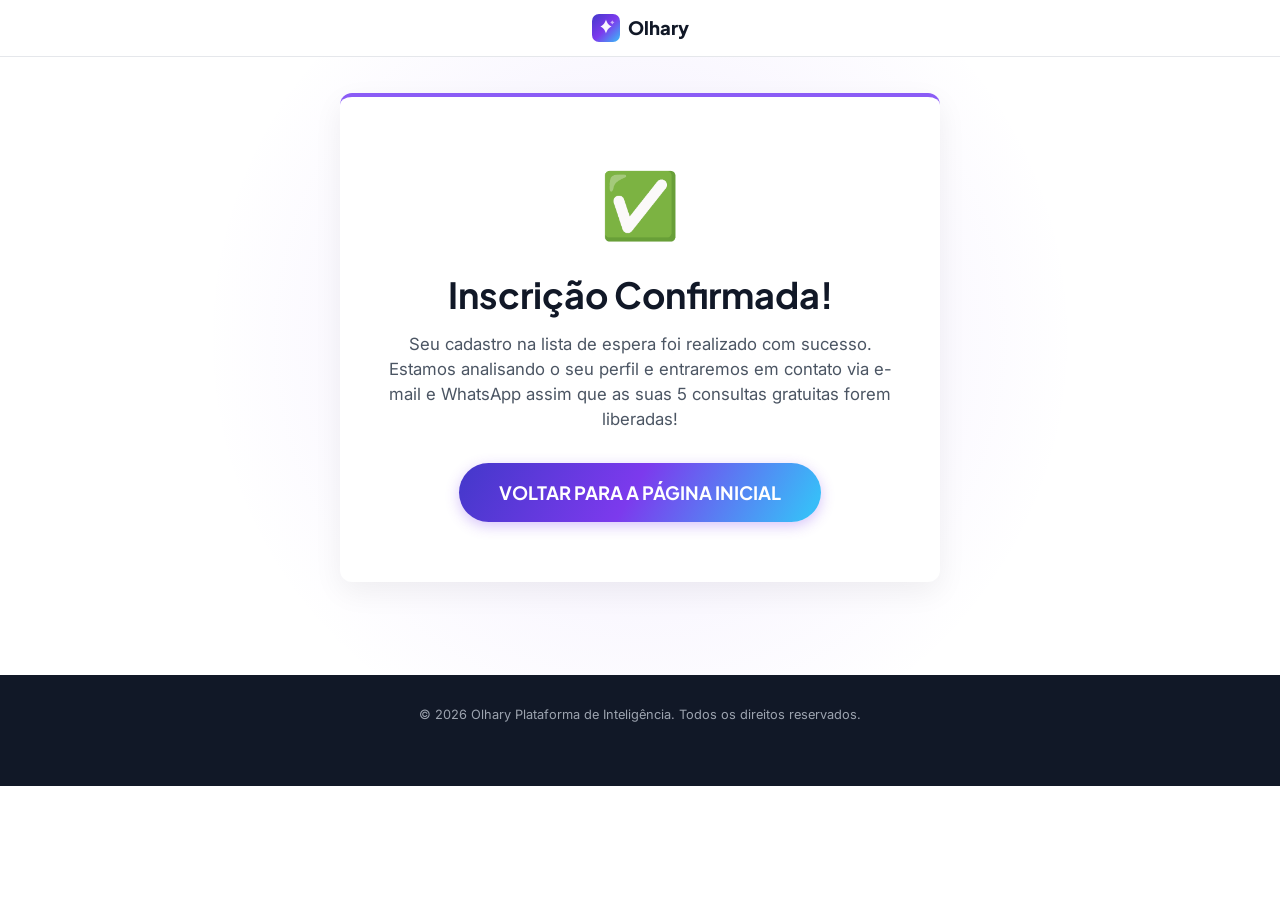
<file: obg/index.html>
<!DOCTYPE html>
<html lang="pt-BR">
<head>
  <meta charset="UTF-8">
  <meta name="viewport" content="width=device-width, initial-scale=1.0">
  <meta name="robots" content="noindex, nofollow">
  
  <title>Obrigado! | Olhary</title>
  <link rel="icon" type="image/svg+xml" href="data:image/svg+xml,<svg xmlns='http://www.w3.org/2000/svg' viewBox='0 0 100 100'><circle cx='50' cy='50' r='40' fill='%236366f1'/></svg>">
  <link rel="stylesheet" href="../style.css">
  
  <style>
    .thank-you-section {
      min-height: 75vh;
      display: flex;
      align-items: center;
      justify-content: center;
      text-align: center;
      position: relative;
    }
    .thank-you-box {
      background: var(--bg-main);
      padding: 60px 40px;
      border-radius: var(--border-radius-lg);
      box-shadow: var(--shadow-lg);
      max-width: 600px;
      margin: 0 auto;
      border-top: 4px solid var(--primary);
      position: relative;
    }
    .icon-success {
      font-size: 4rem;
      margin-bottom: 20px;
    }
    .hero-glow-back {
      position: absolute;
      top: 50%;
      left: 50%;
      transform: translate(-50%, -50%);
      width: 100%;
      height: 100%;
      background: radial-gradient(circle, rgba(139, 92, 246, 0.12) 0%, transparent 60%);
      z-index: -1;
    }
  </style>
</head>
<body>

  <!-- ==========================================================================
       HEADER
       ========================================================================== -->
  <header class="site-header">
    <div class="container header-container" style="justify-content: center;">
      <a href="../" class="logo" id="header-logo">
        <div class="logo-icon">
          <svg viewBox="0 0 40 40" fill="none" xmlns="http://www.w3.org/2000/svg" aria-hidden="true" width="28" height="28"><defs><linearGradient id="_r_3_" gradientUnits="userSpaceOnUse" x1="0" y1="0" x2="40" y2="40"><stop offset="0%" stop-color="#4338ca"></stop><stop offset="50%" stop-color="#7c3aed"></stop><stop offset="100%" stop-color="#38bdf8"></stop></linearGradient></defs><rect width="40" height="40" rx="10" fill="url(#_r_3_)"></rect><path d="M20 8 C20 8, 22 16, 28 18 C22 20, 20 28, 20 28 C20 28, 18 20, 12 18 C18 16, 20 8, 20 8Z" fill="white" opacity="0.95"></path><path d="M29 9 C29 9, 29.8 11.5, 32 12 C29.8 12.5, 29 15, 29 15 C29 15, 28.2 12.5, 26 12 C28.2 11.5, 29 9, 29 9Z" fill="white" opacity="0.6"></path></svg>
        </div>
        Olhary
      </a>
    </div>
  </header>

  <!-- ==========================================================================
       THANK YOU SECTION
       ========================================================================== -->
  <section class="section-padding thank-you-section">
    <div class="hero-glow-back"></div>
    <div class="container">
      <div class="thank-you-box">
        <div class="icon-success">✅</div>
        <h2>Inscrição Confirmada!</h2>
        <p class="hero-description" style="margin-bottom: 30px;">
          Seu cadastro na lista de espera foi realizado com sucesso. Estamos analisando o seu perfil e entraremos em contato via e-mail e WhatsApp assim que as suas 5 consultas gratuitas forem liberadas!
        </p>
        <a href="../" class="btn btn-primary btn-pulse">VOLTAR PARA A PÁGINA INICIAL</a>
      </div>
    </div>
  </section>

  <!-- ==========================================================================
       FOOTER
       ========================================================================== -->
  <footer class="site-footer" style="margin-top: 0; padding-top: 30px; border-top: none;">
    <div class="container" style="text-align: center;">
      <p>&copy; 2026 Olhary Plataforma de Inteligência. Todos os direitos reservados.</p>
    </div>
  </footer>

</body>
</html>
</file>
<file: style.css>
/* ==========================================================================
   DESIGN SYSTEM & VARIABLES (LIGHT THEME)
   ========================================================================== */
@import url('https://fonts.googleapis.com/css2?family=Plus+Jakarta+Sans:wght@300;400;500;600;700;800&family=Inter:wght@300;400;500;600;700&display=swap');

:root {
  /* Fonts */
  --font-heading: 'Plus Jakarta Sans', -apple-system, BlinkMacSystemFont, "Segoe UI", Roboto, sans-serif;
  --font-body: 'Inter', -apple-system, BlinkMacSystemFont, "Segoe UI", Roboto, sans-serif;

  /* Color Palette (Light Theme) */
  --bg-main: #ffffff;
  --bg-alt: #f9fafb;
  --bg-accent: #f5f3ff; /* Light purple background */
  --border-color: #e5e7eb;
  
  /* Primary & Accents */
  --primary: #8b5cf6;         /* Olhary Purple */
  --primary-hover: #7c3aed;
  --primary-rgb: 139, 92, 246;
  --color-brand-blue-light: #4338ca; 
  --color-brand-electric: #7c3aed; 
  --color-brand-sky: #38bdf8; 
  --accent-gold: #f59e0b;     /* Warning / Highlight Gold */
  --accent-red: #ef4444;      /* Price strikeout / Alert red */

  /* Text Colors */
  --text-main: #111827;       /* Dark slate / charcoal */
  --text-muted: #4b5563;     /* Gray */
  --text-dim: #9ca3af;       /* Light gray */
  
  /* Layout & Spacing */
  --container-max: 1140px;
  --transition-smooth: all 0.25s cubic-bezier(0.4, 0, 0.2, 1);
  --border-radius-lg: 12px;
  --border-radius-md: 8px;
  --border-radius-full: 9999px;
  --shadow-sm: 0 1px 3px rgba(0, 0, 0, 0.05);
  --shadow-md: 0 4px 15px rgba(0, 0, 0, 0.05);
  --shadow-lg: 0 10px 30px rgba(0, 0, 0, 0.06);
}

/* ==========================================================================
   RESET & BASE STYLES
   ========================================================================== */
*, *::before, *::after {
  box-sizing: border-box;
  margin: 0;
  padding: 0;
}

html {
  scroll-behavior: smooth;
  font-size: 16px;
}

body {
  font-family: var(--font-body);
  background-color: var(--bg-main);
  color: var(--text-main);
  line-height: 1.5;
  -webkit-font-smoothing: antialiased;
  overflow-x: hidden;
}

/* ==========================================================================
   LAYOUT UTILITIES
   ========================================================================== */
.container {
  width: 100%;
  max-width: var(--container-max);
  margin: 0 auto;
  padding: 0 24px;
}

.section-padding {
  padding: 80px 0;
}

@media (max-width: 768px) {
  .section-padding {
    padding: 50px 0;
  }
}

/* Typography elements */
h1, h2, h3, h4 {
  font-family: var(--font-heading);
  font-weight: 700;
  color: var(--text-main);
  line-height: 1.2;
}

h2 {
  font-size: 2.25rem;
  margin-bottom: 16px;
  text-align: center;
}

@media (max-width: 768px) {
  h2 {
    font-size: 1.8rem;
  }
}

.section-tag {
  display: inline-block;
  color: var(--primary);
  font-family: var(--font-heading);
  font-size: 0.8rem;
  font-weight: 700;
  text-transform: uppercase;
  letter-spacing: 0.12em;
  margin-bottom: 12px;
  text-align: center;
  width: 100%;
}

.section-subtitle {
  text-align: center;
  font-size: 1.1rem;
  color: var(--text-muted);
  max-width: 750px;
  margin: 0 auto 48px auto;
}

p {
  color: var(--text-muted);
}

/* Highlight tags */
.highlight-text {
  background-image: linear-gradient(120deg, var(--color-brand-blue-light) 0%, var(--color-brand-electric) 25%, var(--color-brand-sky) 50%, var(--color-brand-electric) 75%, var(--color-brand-blue-light) 100%);
  background-size: 200% auto;
  -webkit-background-clip: text;
  -webkit-text-fill-color: transparent;
  animation: gradientFlow 3s linear infinite;
}

.highlight-bg {
  background-color: var(--bg-accent);
  color: var(--primary);
  padding: 2px 6px;
  border-radius: 4px;
  font-weight: 700;
}

/* ==========================================================================
   BUTTONS & CTA
   ========================================================================== */
.btn {
  display: inline-flex;
  align-items: center;
  justify-content: center;
  padding: 16px 40px;
  border-radius: var(--border-radius-full);
  font-family: var(--font-heading);
  font-weight: 700;
  font-size: 1.15rem;
  text-decoration: none;
  cursor: pointer;
  transition: var(--transition-smooth);
  border: none;
  text-align: center;
}

.btn-primary {
  background-image: linear-gradient(120deg, var(--color-brand-blue-light) 0%, var(--color-brand-electric) 25%, var(--color-brand-sky) 50%, var(--color-brand-electric) 75%, var(--color-brand-blue-light) 100%);
  background-size: 200% auto;
  animation: gradientFlow 3s linear infinite;
  color: #ffffff;
  box-shadow: 0 4px 14px rgba(124, 58, 237, 0.3);
}

.btn-primary:hover {
  transform: translateY(-1px);
  box-shadow: 0 6px 18px rgba(124, 58, 237, 0.4);
}

.btn-pulse {
  animation: pulse-glow-light 2.5s infinite;
}

@keyframes gradientFlow {
  0% { background-position: 0% 50%; }
  100% { background-position: 200% 50%; }
}

@keyframes pulse-glow-light {
  0% {
    box-shadow: 0 0 0 0 rgba(22, 60, 72, 0.6);
  }
  70% {
    box-shadow: 0 0 0 12px rgba(22, 60, 72, 0);
  }
  100% {
    box-shadow: 0 0 0 0 rgba(22, 60, 72, 0);
  }
}

/* ==========================================================================
   IMAGE / MOCKUP CSS PLACEHOLDERS
   ========================================================================== */
.placeholder-box {
  width: 100%;
  background-color: #f3f4f6;
  border: 2px dashed #d1d5db;
  border-radius: var(--border-radius-lg);
  display: flex;
  flex-direction: column;
  align-items: center;
  justify-content: center;
  padding: 40px 20px;
  text-align: center;
  color: var(--text-muted);
  min-height: 280px;
  position: relative;
  overflow: hidden;
}

.placeholder-box::before {
  content: "";
  position: absolute;
  width: 150px;
  height: 150px;
  background-color: rgba(0, 194, 123, 0.08);
  border-radius: 50%;
  z-index: 1;
}

.placeholder-title {
  font-family: var(--font-heading);
  font-weight: 700;
  font-size: 1rem;
  color: var(--text-main);
  margin-top: 12px;
  z-index: 2;
  text-transform: uppercase;
  letter-spacing: 0.05em;
}

.placeholder-desc {
  font-size: 0.85rem;
  color: var(--text-muted);
  margin-top: 6px;
  z-index: 2;
  max-width: 250px;
}

.placeholder-icon {
  font-size: 2.5rem;
  z-index: 2;
  color: var(--primary);
}

/* Specific placeholder types */
.placeholder-circle {
  border-radius: 50%;
  width: 320px;
  height: 320px;
  margin: 0 auto;
}

.placeholder-desktop {
  min-height: 350px;
}

.placeholder-macbook {
  aspect-ratio: 16 / 10;
  max-width: 480px;
  margin: 0 auto;
}

.placeholder-phone {
  width: 260px;
  height: 520px;
  border-radius: 36px;
  border: 8px solid #374151;
  background-color: #1f2937;
  padding: 16px;
  margin: 0 auto;
  position: relative;
  box-shadow: var(--shadow-lg);
}

/* ==========================================================================
   HEADER
   ========================================================================== */
.site-header {
  position: fixed;
  top: 0;
  left: 0;
  width: 100%;
  z-index: 1000;
  background-color: rgba(255, 255, 255, 0.9);
  backdrop-filter: blur(8px);
  -webkit-backdrop-filter: blur(8px);
  border-bottom: 1px solid var(--border-color);
  padding: 14px 0;
  transition: var(--transition-smooth);
}

.header-container {
  display: flex;
  align-items: center;
  justify-content: space-between;
}

.logo {
  display: flex;
  align-items: center;
  gap: 8px;
  font-family: var(--font-heading);
  font-weight: 800;
  font-size: 1.15rem;
  color: var(--text-main);
  text-decoration: none;
}

.logo-icon {
  color: var(--primary);
  display: flex;
  align-items: center;
}

.header-cta {
  padding: 10px 24px;
  font-size: 0.85rem;
}

/* ==========================================================================
   HERO SECTION
   ========================================================================== */
.hero {
  position: relative;
  padding-top: 140px;
  padding-bottom: 80px;
  background: radial-gradient(circle at 80% 20%, rgba(0, 194, 123, 0.05) 0%, transparent 45%);
}

.hero-grid {
  display: grid;
  grid-template-columns: 1.2fr 1fr;
  gap: 50px;
  align-items: center;
}

@media (max-width: 992px) {
  .hero-grid {
    grid-template-columns: 1fr;
    text-align: center;
    gap: 40px;
  }
}

.hero-content {
  display: flex;
  flex-direction: column;
}

.hero h1 {
  font-size: 2.85rem;
  line-height: 1.2;
  margin-bottom: 16px;
  letter-spacing: -0.01em;
}

@media (max-width: 576px) {
  .hero h1 {
    font-size: 2rem;
  }
}

.hero-description {
  font-size: 1.05rem;
  line-height: 1.5;
  color: var(--text-muted);
  margin-bottom: 24px;
}

.hero-actions {
  display: flex;
  flex-direction: column;
  align-items: flex-start;
  gap: 12px;
  margin-bottom: 24px;
}

@media (max-width: 992px) {
  .hero-actions {
    align-items: center;
  }
}

.price-subtext {
  font-size: 0.9rem;
  font-weight: 500;
  color: var(--text-muted);
}

.price-subtext strong {
  color: var(--text-main);
}

/* Overlapping Student Avatars */
.hero-social-proof {
  display: flex;
  align-items: center;
  gap: 12px;
  margin-top: 12px;
}

@media (max-width: 992px) {
  .hero-social-proof {
    justify-content: center;
  }
}

.avatar-stack {
  display: flex;
}

.avatar-stack-item {
  width: 32px;
  height: 32px;
  border-radius: 50%;
  border: 2px solid #ffffff;
  background-color: #e5e7eb;
  margin-left: -8px;
  display: flex;
  align-items: center;
  justify-content: center;
  font-size: 0.65rem;
  font-weight: bold;
  color: var(--text-muted);
}

.avatar-stack-item:first-child {
  margin-left: 0;
}

.social-proof-text {
  font-size: 0.85rem;
  font-weight: 600;
  color: var(--text-muted);
}

.hero-image-side {
  position: relative;
  display: flex;
  justify-content: center;
}

.hero-glow-back {
  position: absolute;
  top: 50%;
  left: 50%;
  transform: translate(-50%, -50%);
  width: 90%;
  height: 90%;
  background: radial-gradient(circle, rgba(139, 92, 246, 0.15) 0%, transparent 65%);
  z-index: -1;
}

/* ==========================================================================
   STATS BAR
   ========================================================================== */
.stats-bar {
  background-color: var(--bg-alt);
  border-top: 1px solid var(--border-color);
  border-bottom: 1px solid var(--border-color);
  padding: 40px 0;
}

.stats-grid {
  display: grid;
  grid-template-columns: repeat(3, 1fr);
  gap: 30px;
}

@media (max-width: 768px) {
  .stats-grid {
    grid-template-columns: 1fr;
    gap: 24px;
  }
}

.stat-card {
  background-color: #ffffff;
  border: 1px solid var(--border-color);
  border-radius: var(--border-radius-lg);
  padding: 24px;
  display: flex;
  align-items: flex-start;
  gap: 16px;
}

.stat-icon {
  color: var(--primary);
  flex-shrink: 0;
}

.stat-details h3 {
  font-size: 1.05rem;
  font-weight: 700;
  margin-bottom: 4px;
}

.stat-details p {
  font-size: 0.85rem;
}

/* ==========================================================================
   AGITATION SECTION (YOU DON'T NEED...)
   ========================================================================== */
.agitation-grid {
  display: grid;
  grid-template-columns: 1fr 1.2fr;
  gap: 60px;
  align-items: center;
}

@media (max-width: 992px) {
  .agitation-grid {
    grid-template-columns: 1fr;
    gap: 40px;
  }
  .agitation-image {
    order: 2;
  }
  .agitation-content {
    order: 1;
    text-align: center;
  }
}

.agitation-content h2 {
  text-align: left;
  font-size: 2.1rem;
  margin-bottom: 20px;
}

@media (max-width: 992px) {
  .agitation-content h2 {
    text-align: center;
  }
}

.agitation-content p {
  font-size: 1.05rem;
  margin-bottom: 16px;
}

/* Phone notifications mock */
.phone-notifications {
  display: flex;
  flex-direction: column;
  gap: 12px;
  margin-top: 40px;
}

.notification-bubble {
  background-color: #ffffff;
  border: 1px solid #d1d5db;
  border-radius: var(--border-radius-md);
  padding: 10px 14px;
  display: flex;
  align-items: center;
  gap: 12px;
  box-shadow: var(--shadow-sm);
  animation: notif-slide 4s infinite alternate;
}

@keyframes notif-slide {
  0% { transform: translateY(0); }
  100% { transform: translateY(-4px); }
}

.notification-icon {
  width: 32px;
  height: 32px;
  background-color: var(--bg-accent);
  border-radius: 50%;
  display: flex;
  align-items: center;
  justify-content: center;
  color: var(--primary);
  font-weight: bold;
  font-size: 0.75rem;
}

.notification-info h4 {
  font-size: 0.8rem;
  font-weight: 700;
}

.notification-info p {
  font-size: 0.7rem;
  color: var(--text-muted);
}

/* ==========================================================================
   WHAT IS IT SECTION
   ========================================================================== */
.whatis-grid {
  display: grid;
  grid-template-columns: 1fr 1.2fr;
  gap: 60px;
  align-items: center;
}

@media (max-width: 992px) {
  .whatis-grid {
    grid-template-columns: 1fr;
    gap: 40px;
  }
}

.whatis-content h2 {
  text-align: left;
}

@media (max-width: 992px) {
  .whatis-content h2 {
    text-align: center;
  }
}

/* ==========================================================================
   THE 4 PILLARS
   ========================================================================== */
.pillars-intro-box {
  background-color: var(--bg-alt);
  border: 1px solid var(--border-color);
  border-radius: var(--border-radius-lg);
  padding: 24px;
  text-align: center;
  font-family: var(--font-heading);
  font-weight: 700;
  font-size: 1.15rem;
  max-width: 800px;
  margin: 0 auto 50px auto;
}

.pillar-row {
  display: grid;
  grid-template-columns: 1fr 1fr;
  gap: 60px;
  align-items: center;
  margin-bottom: 80px;
}

.pillar-row:last-child {
  margin-bottom: 0;
}

@media (max-width: 992px) {
  .pillar-row {
    grid-template-columns: 1fr;
    gap: 30px;
    margin-bottom: 50px;
  }
  .pillar-row-reverse .pillar-image {
    order: 2;
  }
  .pillar-row-reverse .pillar-text {
    order: 1;
  }
}

.pillar-text h3 {
  font-size: 1.75rem;
  margin-bottom: 16px;
}

.pillar-text h3 span {
  display: block;
  font-size: 0.8rem;
  text-transform: uppercase;
  letter-spacing: 0.1em;
  color: var(--primary);
  margin-bottom: 4px;
}

.pillar-bullets {
  list-style: none;
  margin-top: 20px;
}

.pillar-bullets li {
  display: flex;
  align-items: flex-start;
  gap: 10px;
  font-size: 0.95rem;
  margin-bottom: 10px;
  color: var(--text-muted);
}

.pillar-bullets svg {
  color: var(--primary);
  flex-shrink: 0;
  margin-top: 3px;
}

/* Bonus item badges list */
.badge-column {
  display: flex;
  flex-direction: column;
  gap: 12px;
}

.badge-item {
  background-color: #ffffff;
  border: 1px solid var(--border-color);
  border-radius: var(--border-radius-md);
  padding: 16px 20px;
  display: flex;
  align-items: center;
  gap: 14px;
  box-shadow: var(--shadow-sm);
  font-weight: 700;
}

.badge-dot {
  width: 8px;
  height: 8px;
  background-color: var(--primary);
  border-radius: 50%;
}

/* ==========================================================================
   AUDIENCE SECTION (FUNCIONA PRA MIM?)
   ========================================================================== */
.audience-grid {
  display: grid;
  grid-template-columns: repeat(2, 1fr);
  gap: 20px;
}

@media (max-width: 768px) {
  .audience-grid {
    grid-template-columns: 1fr;
  }
}

.audience-card {
  background-color: #ffffff;
  border: 1px solid var(--border-color);
  border-radius: var(--border-radius-lg);
  padding: 24px;
  display: flex;
  align-items: center;
  gap: 20px;
  transition: var(--transition-smooth);
}

.audience-card:hover {
  border-color: var(--primary);
  box-shadow: var(--shadow-md);
}

.audience-icon {
  width: 48px;
  height: 48px;
  border-radius: var(--border-radius-md);
  background-color: var(--bg-alt);
  display: flex;
  align-items: center;
  justify-content: center;
  color: var(--primary);
  flex-shrink: 0;
}

.audience-details h3 {
  font-size: 1.05rem;
  font-weight: 700;
  margin-bottom: 4px;
}

.audience-details p {
  font-size: 0.85rem;
}

/* ==========================================================================
   TESTIMONIALS SECTION
   ========================================================================== */
.testimonials-grid {
  display: grid;
  grid-template-columns: repeat(5, 1fr);
  gap: 20px;
  margin-bottom: 40px;
}

@media (max-width: 992px) {
  .testimonials-grid {
    grid-template-columns: repeat(3, 1fr);
  }
}

@media (max-width: 576px) {
  .testimonials-grid {
    grid-template-columns: repeat(2, 1fr);
  }
}

.testimonial-avatar-card {
  background-color: #ffffff;
  border: 1px solid var(--border-color);
  border-radius: var(--border-radius-lg);
  padding: 20px 16px;
  text-align: center;
  display: flex;
  flex-direction: column;
  align-items: center;
  transition: var(--transition-smooth);
}

.testimonial-avatar-card:hover {
  border-color: var(--primary);
  transform: translateY(-2px);
}

.testimonial-circle-placeholder {
  width: 72px;
  height: 72px;
  border-radius: 50%;
  background-color: #e5e7eb;
  border: 2px dashed #9ca3af;
  margin-bottom: 12px;
  display: flex;
  align-items: center;
  justify-content: center;
  font-size: 0.75rem;
  font-weight: bold;
  color: var(--text-muted);
}

.testimonial-avatar-card h4 {
  font-size: 0.85rem;
  font-weight: 700;
  margin-bottom: 2px;
}

.testimonial-avatar-card p {
  font-size: 0.7rem;
  color: var(--text-muted);
  line-height: 1.2;
}

.testimonials-footer {
  text-align: center;
  margin-top: 30px;
}

.hall-fama-box {
  background-color: var(--bg-alt);
  border: 1px solid var(--border-color);
  border-radius: var(--border-radius-lg);
  padding: 20px 30px;
  display: inline-flex;
  align-items: center;
  gap: 20px;
  text-align: left;
}

@media (max-width: 576px) {
  .hall-fama-box {
    flex-direction: column;
    text-align: center;
  }
}

.hall-fama-icon {
  font-size: 2rem;
  color: var(--accent-gold);
}

.hall-fama-text h4 {
  font-size: 0.95rem;
  font-weight: 700;
}

.hall-fama-text p {
  font-size: 0.8rem;
}

.btn-outline {
  background-color: transparent;
  color: var(--text-main);
  border: 1px solid #d1d5db;
  padding: 10px 20px;
  font-size: 0.85rem;
  border-radius: var(--border-radius-full);
}

.btn-outline:hover {
  background-color: var(--bg-alt);
}

/* ==========================================================================
   ANNUAL SUBSCRIPTION SECTION
   ========================================================================== */
.annual-box {
  background-color: var(--bg-alt);
  border: 1px solid var(--border-color);
  border-radius: var(--border-radius-lg);
  padding: 40px;
  max-width: 800px;
  margin: 0 auto;
}

.annual-box h3 {
  font-size: 1.35rem;
  text-align: center;
  margin-bottom: 16px;
}

.annual-box p {
  text-align: center;
  font-size: 0.95rem;
}

/* ==========================================================================
   PRICING SECTION (VALUE STACKING)
   ========================================================================== */
.pricing-stack {
  background-color: var(--bg-alt);
  border: 1px solid var(--border-color);
  border-radius: var(--border-radius-lg);
  max-width: 900px;
  margin: 0 auto;
  overflow: hidden;
  box-shadow: var(--shadow-sm);
}

.pricing-stack-header {
  padding: 30px;
  text-align: center;
  border-bottom: 1px solid var(--border-color);
  background-color: #ffffff;
}

.pricing-stack-header h3 {
  font-size: 1.4rem;
}

.pricing-stack-table {
  background-color: #ffffff;
  padding: 10px 30px;
}

.pricing-stack-row {
  display: flex;
  justify-content: space-between;
  padding: 14px 0;
  border-bottom: 1px solid var(--border-color);
  font-size: 0.95rem;
}

.pricing-stack-row:last-child {
  border-bottom: none;
}

.row-label {
  display: flex;
  align-items: center;
  gap: 8px;
}

.row-label svg {
  color: var(--primary);
}

.row-value {
  font-weight: 700;
  color: var(--accent-red);
  text-decoration: line-through;
}

.pricing-stack-total {
  display: flex;
  justify-content: space-between;
  padding: 24px 30px;
  background-color: var(--bg-alt);
  border-top: 1px solid var(--border-color);
  font-family: var(--font-heading);
  font-weight: 800;
  font-size: 1.2rem;
}

.total-value {
  color: var(--accent-red);
  text-decoration: line-through;
}

/* Side-by-side pricing offer */
.pricing-offer-grid {
  display: grid;
  grid-template-columns: 1.2fr 1fr;
  gap: 30px;
  max-width: 900px;
  margin: 40px auto 0 auto;
}

@media (max-width: 768px) {
  .pricing-offer-grid {
    grid-template-columns: 1fr;
  }
}

.offer-card {
  background-color: #ffffff;
  border: 1px solid var(--border-color);
  border-radius: var(--border-radius-lg);
  padding: 40px;
  display: flex;
  flex-direction: column;
}

.offer-details {
  text-align: center;
  margin-bottom: 30px;
}

.offer-tag {
  font-size: 0.8rem;
  font-weight: 700;
  text-transform: uppercase;
  color: var(--text-muted);
  letter-spacing: 0.05em;
  margin-bottom: 12px;
  display: block;
}

.offer-installments {
  font-size: 1.15rem;
  color: var(--text-muted);
}

.offer-value {
  font-family: var(--font-heading);
  font-size: 3.2rem;
  font-weight: 800;
  color: var(--primary);
  line-height: 1;
  margin: 8px 0;
}

.offer-cash {
  font-size: 0.9rem;
  color: var(--text-muted);
}

.offer-card .btn {
  width: 100%;
  margin-bottom: 16px;
}

.trust-badges {
  display: flex;
  justify-content: center;
  gap: 16px;
  margin-top: 16px;
}

.trust-badge-placeholder {
  width: 32px;
  height: 20px;
  background-color: #f3f4f6;
  border: 1px solid #d1d5db;
  border-radius: 3px;
}

.offer-included-card {
  background-color: var(--bg-accent);
  border: 1px solid rgba(0, 194, 123, 0.2);
  border-radius: var(--border-radius-lg);
  padding: 40px;
}

.included-title {
  font-family: var(--font-heading);
  font-weight: 700;
  font-size: 1.05rem;
  margin-bottom: 20px;
}

.included-list {
  list-style: none;
}

.included-list li {
  display: flex;
  align-items: flex-start;
  gap: 10px;
  font-size: 0.9rem;
  margin-bottom: 12px;
}

.included-list svg {
  color: var(--primary);
  flex-shrink: 0;
  margin-top: 3px;
}

/* ==========================================================================
   BIO SECTION (INSTRUCTOR COLLAGE)
   ========================================================================== */
.bio-grid {
  display: grid;
  grid-template-columns: 1fr 1.2fr;
  gap: 60px;
  align-items: center;
}

@media (max-width: 992px) {
  .bio-grid {
    grid-template-columns: 1fr;
    gap: 40px;
  }
}

.bio-content h2 {
  text-align: left;
}

@media (max-width: 992px) {
  .bio-content h2 {
    text-align: center;
  }
}

.bio-bullets {
  list-style: none;
  margin-top: 24px;
}

.bio-bullets li {
  display: flex;
  align-items: flex-start;
  gap: 12px;
  font-size: 0.95rem;
  margin-bottom: 12px;
  color: var(--text-muted);
}

.bio-bullets svg {
  color: var(--primary);
  flex-shrink: 0;
  margin-top: 3px;
}

/* Collage of image placeholders */
.collage-grid {
  display: grid;
  grid-template-columns: repeat(2, 1fr);
  gap: 16px;
}

.collage-item {
  border-radius: var(--border-radius-md);
  overflow: hidden;
}

.collage-item:nth-child(1) {
  grid-row: span 2;
}

/* ==========================================================================
   FAQ SECTION (ACCORDIONS)
   ========================================================================== */
.faq-list {
  max-width: 800px;
  margin: 0 auto;
}

.faq-item {
  background-color: #ffffff;
  border: 1px solid var(--border-color);
  border-radius: var(--border-radius-md);
  margin-bottom: 12px;
  overflow: hidden;
  transition: var(--transition-smooth);
}

.faq-item:hover {
  border-color: var(--primary);
}

.faq-question {
  width: 100%;
  background: transparent;
  border: none;
  padding: 20px 24px;
  text-align: left;
  font-family: var(--font-heading);
  font-size: 1.05rem;
  font-weight: 700;
  color: var(--text-main);
  cursor: pointer;
  display: flex;
  justify-content: space-between;
  align-items: center;
  gap: 20px;
}

.faq-icon {
  width: 20px;
  height: 20px;
  display: flex;
  align-items: center;
  justify-content: center;
  color: var(--primary);
  font-size: 1.25rem;
  transition: var(--transition-smooth);
  flex-shrink: 0;
}

.faq-item.active .faq-icon {
  transform: rotate(45deg);
}

.faq-answer {
  max-height: 0;
  overflow: hidden;
  transition: max-height 0.3s cubic-bezier(0.4, 0, 0.2, 1);
}

.faq-answer-inner {
  padding: 0 24px 20px 24px;
  color: var(--text-muted);
  font-size: 0.9rem;
  line-height: 1.5;
}

.faq-cta-container {
  text-align: center;
  margin-top: 40px;
}

/* ==========================================================================
   PHONE VALIDATION WIDGET
   ========================================================================== */
.phone-validator-box {
  background-color: var(--bg-alt);
  border: 1px solid var(--border-color);
  border-radius: var(--border-radius-lg);
  max-width: 600px;
  margin: 0 auto;
  padding: 40px;
  text-align: center;
}

.phone-validator-box h3 {
  font-size: 1.4rem;
  margin-bottom: 8px;
}

.phone-validator-box p {
  font-size: 0.9rem;
  color: var(--text-muted);
  margin-bottom: 24px;
}

.validator-form {
  display: flex;
  gap: 12px;
  max-width: 450px;
  margin: 0 auto;
}

@media (max-width: 576px) {
  .validator-form {
    flex-direction: column;
  }
}

.validator-input {
  flex: 1;
  padding: 14px 20px;
  border-radius: var(--border-radius-full);
  border: 1px solid #d1d5db;
  font-family: var(--font-body);
  font-size: 0.95rem;
  outline: none;
  transition: var(--transition-smooth);
}

.validator-input:focus {
  border-color: var(--primary);
  box-shadow: 0 0 0 3px rgba(0, 194, 123, 0.1);
}

.validator-form .btn {
  padding: 14px 30px;
  font-size: 0.95rem;
}

/* ==========================================================================
   FLOATING ACTION BUTTON / FOOTER
   ========================================================================== */
.floating-cta {
  position: fixed;
  bottom: 24px;
  right: 24px;
  z-index: 999;
  transform: translateY(150px);
  opacity: 0;
  transition: var(--transition-smooth);
  pointer-events: none;
}

.floating-cta.visible {
  transform: translateY(0);
  opacity: 1;
  pointer-events: auto;
}

.floating-btn {
  display: flex;
  align-items: center;
  gap: 10px;
  background-color: #25d366; /* WhatsApp Green */
  color: #ffffff;
  padding: 12px 24px;
  border-radius: var(--border-radius-full);
  font-family: var(--font-heading);
  font-weight: 700;
  text-decoration: none;
  box-shadow: 0 4px 15px rgba(37, 211, 102, 0.3);
  font-size: 0.9rem;
}

.floating-btn:hover {
  background-color: #20ba59;
  transform: translateY(-2px);
}

.site-footer {
  background-color: #111827;
  color: #9ca3af;
  padding: 50px 0;
  text-align: center;
  font-size: 0.8rem;
  border-top: 1px solid #1f2937;
}

.site-footer p {
  color: #9ca3af;
  margin-bottom: 12px;
}

.footer-links {
  display: flex;
  justify-content: center;
  gap: 20px;
  margin-bottom: 20px;
}

.footer-links a {
  color: #9ca3af;
  text-decoration: none;
  transition: var(--transition-smooth);
}

.footer-links a:hover {
  color: var(--primary);
}

/* ==========================================================================
   SCROLL REVEAL STYLES
   ========================================================================== */
.reveal {
  opacity: 0;
  transform: translateY(20px);
  transition: opacity 0.6s ease, transform 0.6s ease;
}

.reveal.active {
  opacity: 1;
  transform: translateY(0);
}

/* ==========================================================================
   MODAL STYLES
   ========================================================================== */
.modal-overlay {
  position: fixed;
  top: 0;
  left: 0;
  width: 100%;
  height: 100%;
  background: rgba(0,0,0,0.6);
  backdrop-filter: blur(4px);
  display: flex;
  justify-content: center;
  align-items: center;
  z-index: 9999;
  opacity: 0;
  visibility: hidden;
  transition: all 0.3s ease;
}

.modal-overlay.active {
  opacity: 1;
  visibility: visible;
}

.modal-content {
  background: var(--bg-main);
  padding: 40px;
  border-radius: var(--border-radius-lg);
  width: 90%;
  max-width: 450px;
  position: relative;
  transform: translateY(20px);
  transition: all 0.3s ease;
  box-shadow: var(--shadow-lg);
}

.modal-overlay.active .modal-content {
  transform: translateY(0);
}

.modal-close {
  position: absolute;
  top: 15px;
  right: 20px;
  font-size: 1.5rem;
  cursor: pointer;
  color: var(--text-muted);
}

.modal-close:hover {
  color: var(--text-main);
}

.lead-form {
  margin-top: 20px;
}

.form-group {
  margin-bottom: 15px;
  text-align: left;
}

.form-group label {
  display: block;
  font-size: 0.9rem;
  font-weight: 600;
  margin-bottom: 5px;
  color: var(--text-main);
}

.form-group input {
  width: 100%;
  padding: 12px 15px;
  border: 1px solid var(--border-color);
  border-radius: var(--border-radius-md);
  font-family: var(--font-body);
  font-size: 1rem;
  background-color: var(--bg-alt);
}

.form-group input:focus {
  outline: none;
  border-color: var(--primary);
  box-shadow: 0 0 0 3px rgba(139, 92, 246, 0.15);
}

.phone-wrapper {
  display: flex;
  align-items: center;
  width: 100%;
  border: 1px solid var(--border-color);
  border-radius: var(--border-radius-md);
  background-color: var(--bg-alt);
  overflow: hidden;
}

.phone-wrapper:focus-within {
  border-color: var(--primary);
  box-shadow: 0 0 0 3px rgba(139, 92, 246, 0.15);
}

.phone-prefix {
  padding: 12px 15px;
  background-color: #f3f4f6;
  color: var(--text-main);
  font-weight: 600;
  border-right: 1px solid var(--border-color);
  display: flex;
  align-items: center;
  gap: 8px;
  font-size: 0.95rem;
}

.phone-wrapper input {
  flex: 1;
  border: none !important;
  background: transparent !important;
  box-shadow: none !important;
}

.form-divider {
  display: flex;
  align-items: center;
  text-align: center;
  margin: 10px 0 15px 0;
}

.form-divider::before,
.form-divider::after {
  content: '';
  flex: 1;
  border-bottom: 1px solid var(--border-color);
}

.form-divider span {
  padding: 0 10px;
  color: var(--text-muted);
  font-size: 0.85rem;
  font-weight: 600;
}
</file>
